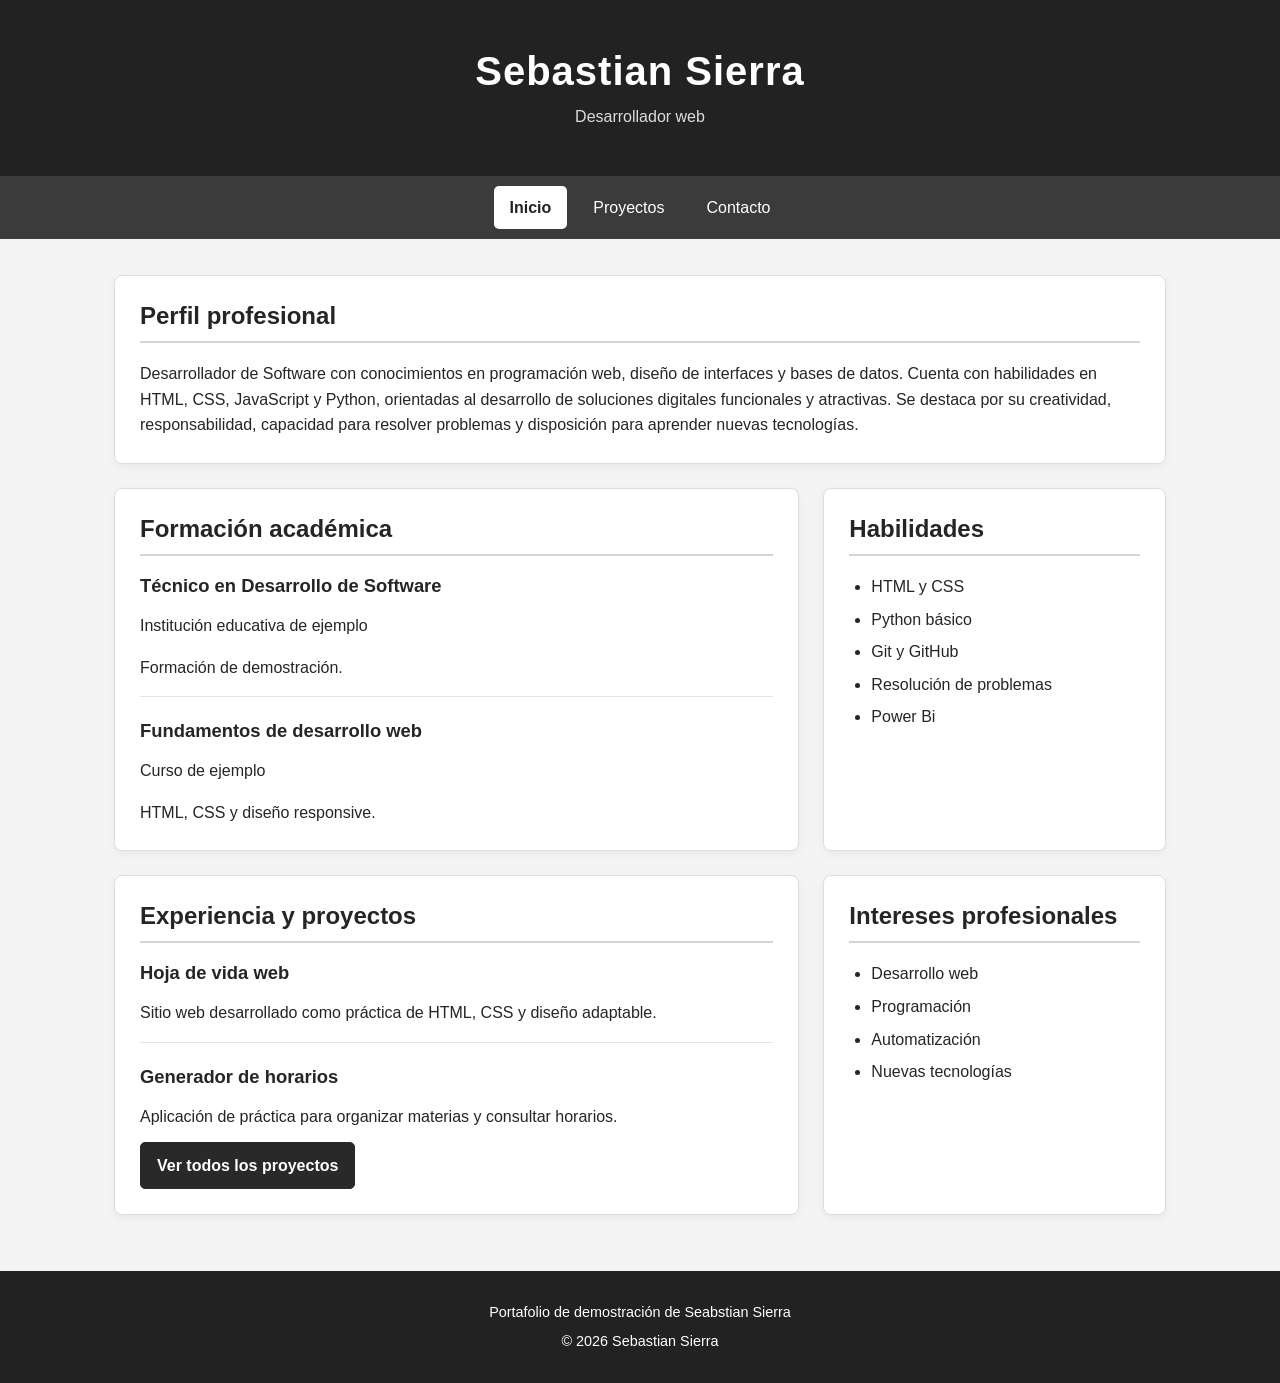
<file: index.html>
<!DOCTYPE html>
<html lang="es">
<head>
    <meta charset="UTF-8">
    <meta name="viewport" content="width=device-width, initial-scale=1.0">
    <meta name="description" content="Hoja de vida y portafolio de Sebastian Sierra">
    <title>Inicio | Sebastian Sierra</title>
    <link rel="stylesheet" href="styles.css">
</head>

<body>
    <header class="cabecera">
        <h1>Sebastian Sierra</h1>
        <p>Desarrollador web </p>
    </header>

    <nav class="menu" aria-label="Navegación principal">
        <ul>
            <li><a href="index.html" aria-current="page">Inicio</a></li>
            <li><a href="proyectos.html">Proyectos</a></li>
            <li><a href="contacto.html">Contacto</a></li>
        </ul>
    </nav>

    <main class="principal inicio-grid">
        <section class="seccion perfil">
            <h2>Perfil profesional</h2>
            <p>
                Desarrollador de Software con conocimientos en programación web, 
                diseño de interfaces y bases de datos. Cuenta con habilidades en HTML, CSS, JavaScript y Python, 
                orientadas al desarrollo de soluciones digitales funcionales y atractivas. Se destaca por su creatividad, responsabilidad, 
                capacidad para resolver problemas y disposición para aprender nuevas tecnologías.
            </p>
        </section>

        <section class="seccion formacion">
            <h2>Formación académica</h2>
            <article class="elemento">
                <h3>Técnico en Desarrollo de Software</h3>
                <p>Institución educativa de ejemplo</p>
                <p>Formación de demostración.</p>
            </article>
            <article class="elemento">
                <h3>Fundamentos de desarrollo web</h3>
                <p>Curso de ejemplo</p>
                <p>HTML, CSS y diseño responsive.</p>
            </article>
        </section>

        <section class="seccion habilidades">
            <h2>Habilidades</h2>
            <ul>
                <li>HTML y CSS</li>
                <li>Python básico</li>
                <li>Git y GitHub</li>
                <li>Resolución de problemas</li>
                <li>Power Bi</li>
            </ul>
        </section>

        <section class="seccion experiencia">
            <h2>Experiencia y proyectos</h2>
            <article class="elemento">
                <h3>Hoja de vida web</h3>
                <p>
                    Sitio web desarrollado como práctica de HTML,
                    CSS y diseño adaptable.
                </p>
            </article>
            <article class="elemento">
                <h3>Generador de horarios</h3>
                <p>
                    Aplicación de práctica para organizar materias
                    y consultar horarios.
                </p>
            </article>
            <a class="enlace-destacado" href="proyectos.html">
                Ver todos los proyectos
            </a>
        </section>

        <section class="seccion intereses">
            <h2>Intereses profesionales</h2>
            <ul>
                <li>Desarrollo web</li>
                <li>Programación</li>
                <li>Automatización</li>
                <li>Nuevas tecnologías</li>
            </ul>
        </section>
    </main>

    <footer class="pie">
        <p>Portafolio de demostración de Seabstian Sierra</p>
        <p>© 2026 Sebastian Sierra</p>
    </footer>
</body>
</html>
</file>
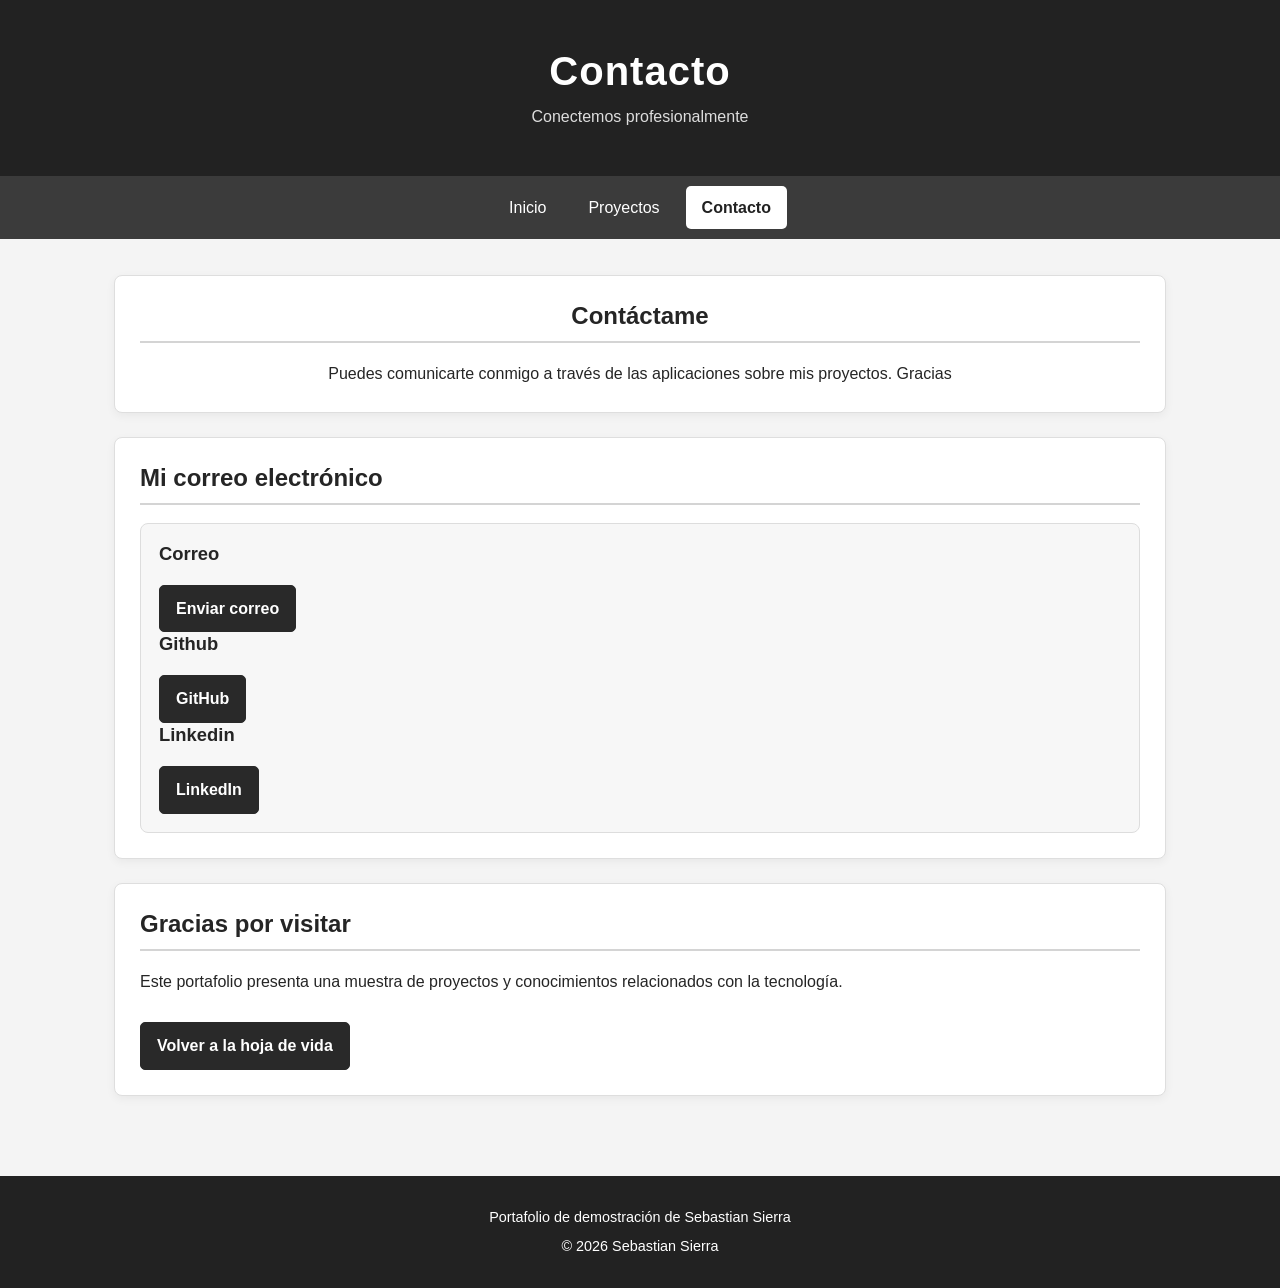
<file: contacto.html>
<!DOCTYPE html>
<html lang="es">
<head>
    <meta charset="UTF-8">
    <meta name="viewport" content="width=device-width, initial-scale=1.0">
    <meta name="description" content="Perfiles profesionales de Sebastian Sierra">
    <title>Contacto | Sebastian Sierra</title>
    <link rel="stylesheet" href="styles.css">
</head>

<body>
    <header class="cabecera">
        <h1>Contacto</h1>
        <p>Conectemos profesionalmente</p>
    </header>
<nav class="menu" aria-label="Navegación principal">
    <ul>
        <li><a href="index.html">Inicio</a></li>
        <li><a href="proyectos.html">Proyectos</a></li>
        <li><a href="contacto.html" aria-current="page">Contacto</a></li>
    </ul>
</nav>

<main class="principal pagina-secundaria">
    <section class="seccion introduccion-contacto">
        <h2>Contáctame</h2>
        <p>
            Puedes comunicarte conmigo a través de las aplicaciones sobre mis proyectos.
            Gracias
        </p>
    </section>

    <section class="seccion">
        <h2>Mi correo electrónico</h2>

        <div class="contenedor-tarjetas">
            <article class="tarjeta tarjeta-contacto">
                <h3>Correo</h3>
                <a
                    class="enlace-destacado"
                    href="mailto:sebastianproyectos08@gmail.com">
                    Enviar correo
                </a>
                <h3>Github</h3>
                <a 
                class="enlace-destacado"
                href="https://github.com/" target="_blank" rel="noopener noreferrer">
                 GitHub
                 </a>
                 <h3>Linkedin</h3>
                 <a 
                 class="enlace-destacado"
                 href="https://www.linkedin.com/" target="_blank" rel="noopener noreferrer">
                LinkedIn
                </a>
            </article>
        </div>
    </section>

     <section class="seccion">
            <h2>Gracias por visitar</h2>

            <p>
                Este portafolio presenta una muestra de proyectos
                y conocimientos relacionados con la tecnología.
            </p>

            <a class="enlace-destacado" href="index.html">
                Volver a la hoja de vida
            </a>
        </section>
</main>

<footer class="pie">
    <p>Portafolio de demostración de Sebastian Sierra</p>
    <p>© 2026 Sebastian Sierra</p>
</footer>
    
</body>
</html>
</file>
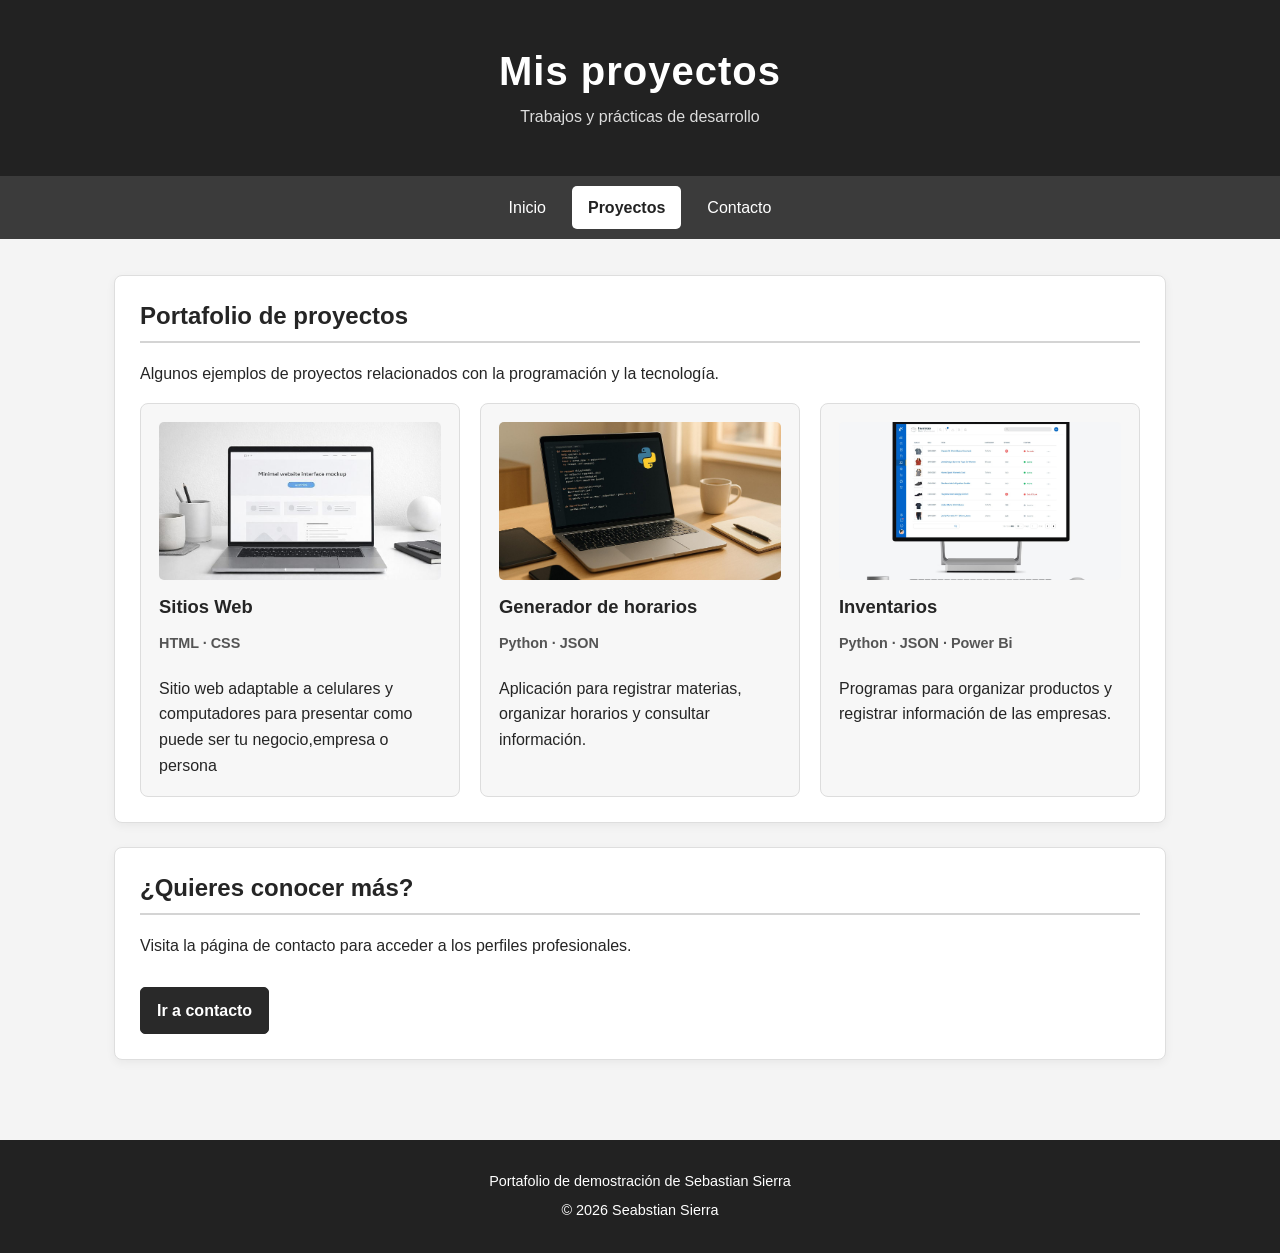
<file: proyectos.html>
<!DOCTYPE html>
<html lang="es">
<head>
    <meta charset="UTF-8">
    <meta name="viewport" content="width=device-width, initial-scale=1.0">
    <meta name="description" content="Proyectos de Sebastian Sierra">
    <title>Proyectos | Sebastian Sierra</title>
    <link rel="stylesheet" href="styles.css">
</head>

<body>
    <header class="cabecera">
        <h1>Mis proyectos</h1>
        <p>Trabajos y prácticas de desarrollo</p>
    </header>

    <nav class="menu" aria-label="Navegación principal">
        <ul>
            <li><a href="index.html">Inicio</a></li>
            <li><a href="proyectos.html" aria-current="page">Proyectos</a></li>
            <li><a href="contacto.html">Contacto</a></li>
        </ul>
    </nav>

    <main class="principal pagina-secundaria">
        <section class="seccion">
            <h2>Portafolio de proyectos</h2>
            <p>
                Algunos ejemplos de proyectos relacionados con
                la programación y la tecnología.
            </p>

            <div class="contenedor-tarjetas proyectos-tarjetas">
                <article class="tarjeta">
                    <img
                        src="img/imagen1.jpg"
                        alt="Imagen ilustrativa del proyecto de página web">
                    <h3>Sitios Web </h3>
                    <p class="tecnologias">HTML · CSS</p>
                    <p>
                        Sitio web adaptable a celulares y computadores
                        para presentar como puede ser tu negocio,empresa o persona
                    </p>
                </article>

                <article class="tarjeta">
                    <img
                        src="img/imagen2.jpg"
                        alt="Imagen ilustrativa del generador de horarios">
                    <h3>Generador de horarios</h3>
                    <p class="tecnologias">Python · JSON</p>
                    <p>
                        Aplicación  para registrar materias,
                        organizar horarios y consultar información.
                    </p>
                </article>

                <article class="tarjeta">
                    <img
                        src="img/imagen3.jpg"
                        alt="Imagen ilustrativa del proyecto de inventario">
                    <h3>Inventarios</h3>
                    <p class="tecnologias">Python · JSON · Power Bi</p>
                    <p>
                       Programas para organizar
                        productos y registrar información de las empresas.
                    </p>
                </article>
            </div>
        </section>

        <section class="seccion">
            <h2>¿Quieres conocer más?</h2>
            <p>
                Visita la página de contacto para acceder
                a los perfiles profesionales.
            </p>
            <a class="enlace-destacado" href="contacto.html">
                Ir a contacto
            </a>

        </section>
    </main>

    <footer class="pie">
        <p>Portafolio de demostración de Sebastian Sierra</p>
        <p>© 2026 Seabstian Sierra</p>
    </footer>
</body>
</html>
</file>
<file: styles.css>
/* 1. Configuración general */
* {
    box-sizing: border-box;
}

html {
    scroll-behavior: smooth;
}

body {
    margin: 0;
    font-family: Arial, Helvetica, sans-serif;
    font-size: 16px;
    line-height: 1.6;
    color: #252525;
    background-color: #f4f4f4;
}

h1,
h2,
h3,
p {
    overflow-wrap: break-word;
}

h1,
h2,
h3 {
    line-height: 1.25;
}

h2 {
    font-size: 1.5rem;
}

h3 {
    font-size: 1.15rem;
}

a {
    color: #252525;
}

a:focus-visible {
    outline: 3px solid #777777;
    outline-offset: 3px;
}

img {
    /* R7: Las imágenes se adaptan a su contenedor */
    display: block;
    max-width: 100%;
    height: auto;
}

/* 2. Cabecera */
.cabecera {
    width: 100%;
    padding: 32px 18px;
    text-align: center;
    background-color: #222222;
    color: #ffffff;
}

.cabecera h1 {
    margin: 0 0 8px;
    font-size: 2rem;
    letter-spacing: 1px;
}

.cabecera p {
    margin: 0;
    color: #dddddd;
    font-size: 1rem;
}

/* 3. Menú de navegación */
/* R8: El mismo menú se utiliza en todas las páginas */
.menu {
    width: 100%;
    padding: 10px 14px;
    background-color: #3b3b3b;
}

.menu ul {
    display: flex;
    flex-direction: column;
    align-items: center;
    gap: 5px;
    margin: 0;
    padding: 0;
    list-style: none;
}

.menu li {
    width: 100%;
    text-align: center;
}

.menu a {
    display: block;
    padding: 9px 16px;
    color: #ffffff;
    text-decoration: none;
    border-radius: 5px;
    transition: background-color 0.2s ease;
}

.menu a:hover,
.menu a:focus-visible {
    background-color: #606060;
}

.menu a[aria-current="page"] {
    background-color: #ffffff;
    color: #222222;
    font-weight: bold;
}

/* 4. Contenido principal */
/* R6: Ancho máximo, centrado y espaciado adaptable */
.principal {
    width: 100%;
    max-width: 1100px;
    margin: 0 auto;
    padding: 22px 16px;
}

/* 5. Diseño de la hoja de vida */
/* R4: Áreas de distribución para celular */
.inicio-grid {
    display: grid;
    grid-template-areas:
        "perfil"
        "formacion"
        "habilidades"
        "experiencia"
        "intereses";
    gap: 18px;
}

.perfil {
    grid-area: perfil;
}

.formacion {
    grid-area: formacion;
}

.habilidades {
    grid-area: habilidades;
}

.experiencia {
    grid-area: experiencia;
}

.intereses {
    grid-area: intereses;
}

/* 6. Secciones y paneles */
.seccion {
    min-width: 0;
    margin: 0;
    padding: 20px;
    background-color: #ffffff;
    border: 1px solid #dedede;
    border-radius: 8px;
    box-shadow: 0 3px 10px rgb(0 0 0 / 5%);
}

.seccion h2 {
    margin-top: 0;
    margin-bottom: 18px;
    padding-bottom: 10px;
    border-bottom: 2px solid #d4d4d4;
}

.seccion h3 {
    margin-top: 0;
    margin-bottom: 8px;
}

.seccion p:last-child {
    margin-bottom: 0;
}

.seccion ul {
    padding-left: 22px;
}

.seccion li {
    margin-bottom: 7px;
}

/* Elementos de formación y experiencia */
.elemento {
    margin-bottom: 22px;
    padding-bottom: 16px;
    border-bottom: 1px solid #e5e5e5;
}

.elemento:last-of-type {
    margin-bottom: 0;
    padding-bottom: 0;
    border-bottom: none;
}

/* 7. Tarjetas de proyectos */
/* R5: Las tarjetas se ajustan al espacio disponible */
.contenedor-tarjetas {
    display: grid;
    grid-template-columns: repeat(
        auto-fit,
        minmax(min(100%, 220px), 1fr)
    );
    gap: 20px;
}

.tarjeta {
    display: flex;
    flex-direction: column;
    min-width: 0;
    padding: 18px;
    background-color: #f7f7f7;
    border: 1px solid #dddddd;
    border-radius: 8px;
    transition:
        transform 0.2s ease,
        box-shadow 0.2s ease;
}

.tarjeta:hover {
    transform: translateY(-3px);
    box-shadow: 0 5px 14px rgb(0 0 0 / 9%);
}

.tarjeta img {
    width: 100%;
    aspect-ratio: 16 / 9;
    object-fit: cover;
    margin-bottom: 15px;
    border-radius: 5px;
    background-color: #e2e2e2;
}

.tarjeta h3 {
    margin-bottom: 8px;
}

.tarjeta p {
    margin-top: 6px;
}

.tecnologias {
    color: #555555;
    font-size: 0.9rem;
    font-weight: bold;
}

/* 8. Enlaces destacados */
.enlace-destacado {
    display: inline-block;
    align-self: flex-start;
    margin-top: 12px;
    padding: 10px 16px;
    border: 1px solid #292929;
    border-radius: 5px;
    background-color: #292929;
    color: #ffffff;
    font-weight: bold;
    text-decoration: none;
    text-align: center;
    transition:
        background-color 0.2s ease,
        color 0.2s ease;
}

.enlace-destacado:hover,
.enlace-destacado:focus-visible {
    background-color: #ffffff;
    color: #292929;
}

/* 9. Página de contacto */
.introduccion-contacto {
    text-align: center;
}

.tarjeta-contacto {
    align-items: flex-start;
}

.tarjeta-contacto p {
    flex-grow: 1;
}

/* 10. Pie de página */
.pie {
    width: 100%;
    margin-top: 20px;
    padding: 24px 16px;
    background-color: #222222;
    color: #ffffff;
    text-align: center;
    font-size: 0.9rem;
}

.pie p {
    margin: 6px 0;
}

.pie a {
    color: #ffffff;
    text-underline-offset: 3px;
}

.pie a:hover,
.pie a:focus-visible {
    color: #cccccc;
}

/* =========================================
   R3: PRIMER PUNTO DE RUPTURA
   TABLETAS Y PANTALLAS DESDE 600 PX
   ========================================= */

@media (min-width: 600px) {
    .cabecera {
        padding: 40px 24px;
    }

    .cabecera h1 {
        font-size: 2.5rem;
    }

    .menu ul {
        flex-direction: row;
        justify-content: center;
        flex-wrap: wrap;
        gap: 10px;
    }

    .menu li {
        width: auto;
    }

    .principal {
        padding: 30px 22px;
    }

    .seccion {
        padding: 25px;
    }

    .contenedor-tarjetas {
        grid-template-columns: repeat(
            auto-fit,
            minmax(min(100%, 240px), 1fr)
        );
    }
}

/* =========================================
   R3 Y R4: SEGUNDO PUNTO DE RUPTURA
   COMPUTADORES DESDE 1024 PX
   ========================================= */

@media (min-width: 1024px) {
    .cabecera {
        padding: 46px 24px;
    }

    .principal {
        padding: 36px 24px;
    }

    /* R4: Distribución de la hoja de vida en computador */
    .inicio-grid {
        grid-template-columns: 2fr 1fr;
        grid-template-areas:
            "perfil perfil"
            "formacion habilidades"
            "experiencia intereses";
        gap: 24px;
        align-items: stretch;
    }

    .inicio-grid .seccion {
        height: 100%;
    }

    /* Tres tarjetas en la página de proyectos */
    .proyectos-tarjetas {
        grid-template-columns: repeat(3, minmax(0, 1fr));
    }

    /* Dos tarjetas en la página de contacto */
    .contacto-tarjetas {
        grid-template-columns: repeat(2, minmax(0, 1fr));
    }

    .pagina-secundaria > .seccion {
        margin-bottom: 24px;
    }
}

/* 11. Accesibilidad: reduce animaciones si el usuario lo prefiere */
@media (prefers-reduced-motion: reduce) {
    html {
        scroll-behavior: auto;
    }

    *,
    *::before,
    *::after {
        transition-duration: 0.01ms !important;
        animation-duration: 0.01ms !important;
        animation-iteration-count: 1 !important;
    }
}
</file>
